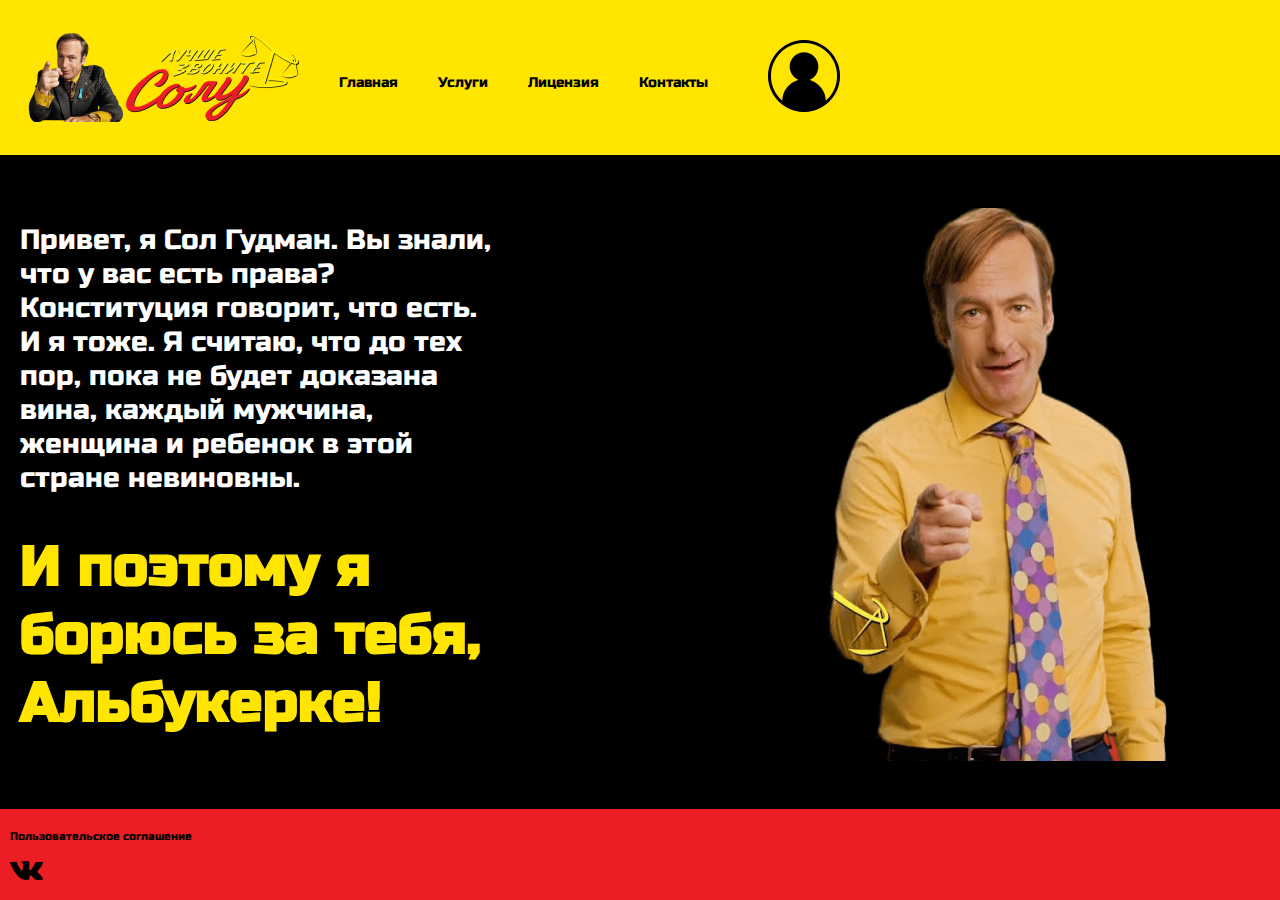
<file: index.html>
<!DOCTYPE html>
<html lang="en">
<head>
    <meta charset="UTF-8">
    <meta name="viewport" content="width=device-width, initial-scale=1.0">
    <title>Better Call Saul!</title>
    <link rel="stylesheet" href="styles/main.css" />
    <link rel="stylesheet"href="https://fonts.googleapis.com/css?family=Russo One">
</head>
    <body>
        <wrapper class="wrapper">
            <header id="header" class="header"> 
                <div class="container">
                    <div class="nav">
                        <img src="images/saulpic.png" />
                        <img src="images/name.png" />
                        <ul class="menu">
                            <li>
                            <a href="index.html">
                                Главная
                            </a>
                            </li>
                            <li>
                            <a href="services.html">
                                Услуги
                            </a>
                            </li>
                            <li>
                            <a href="license.html">
                                Лицензия
                            </a>
                            </li>
                            <li>
                            <a href="contacts.html">
                                Контакты
                            </a>
                            </li>
                            </ul>
                        <button id="profile"><img src="images/profile.png" /></button>
                    </div>
                    
                </div>
              
            </header>
            
            <section id="section" class="section">
                <div>
                    <p> Привет, я Сол Гудман. Вы знали, что у вас есть права? Конституция говорит, что есть. 
                        И я тоже. Я считаю, что до тех пор, пока не будет доказана вина, каждый мужчина, женщина и ребенок в этой стране невиновны. </p> 
                    <h1>И поэтому я борюсь за тебя, Альбукерке!</h1>
                </div>
                <img src="images/saulindex.png"/>
            </section>

            <div id="autorisation" class="modal">
                <div class="modal__box">
                    <h1>Авторизация</h1>
                    <p>Логин</p>
                    <div class="login"></div>
                    <p>Пароль</p>
                    <div class="password"></div>
                    <button class="yellowButtons">
                        Войти
                    </button>
                    <button id="profileClose" class="yellowButtons">
                        Закрыть
                    </button>
                </div>
            </div>

            <footer id="footer" class="footer">
                <div class="container">
                    <p>
                        Пользовательское соглашение
                    </p>
                    <img src="images/vkpic.png" />
                </div>
            </footer>

        </wrapper>
    </body>
    <script defer src="js/index.js"></script>
</html>
</file>
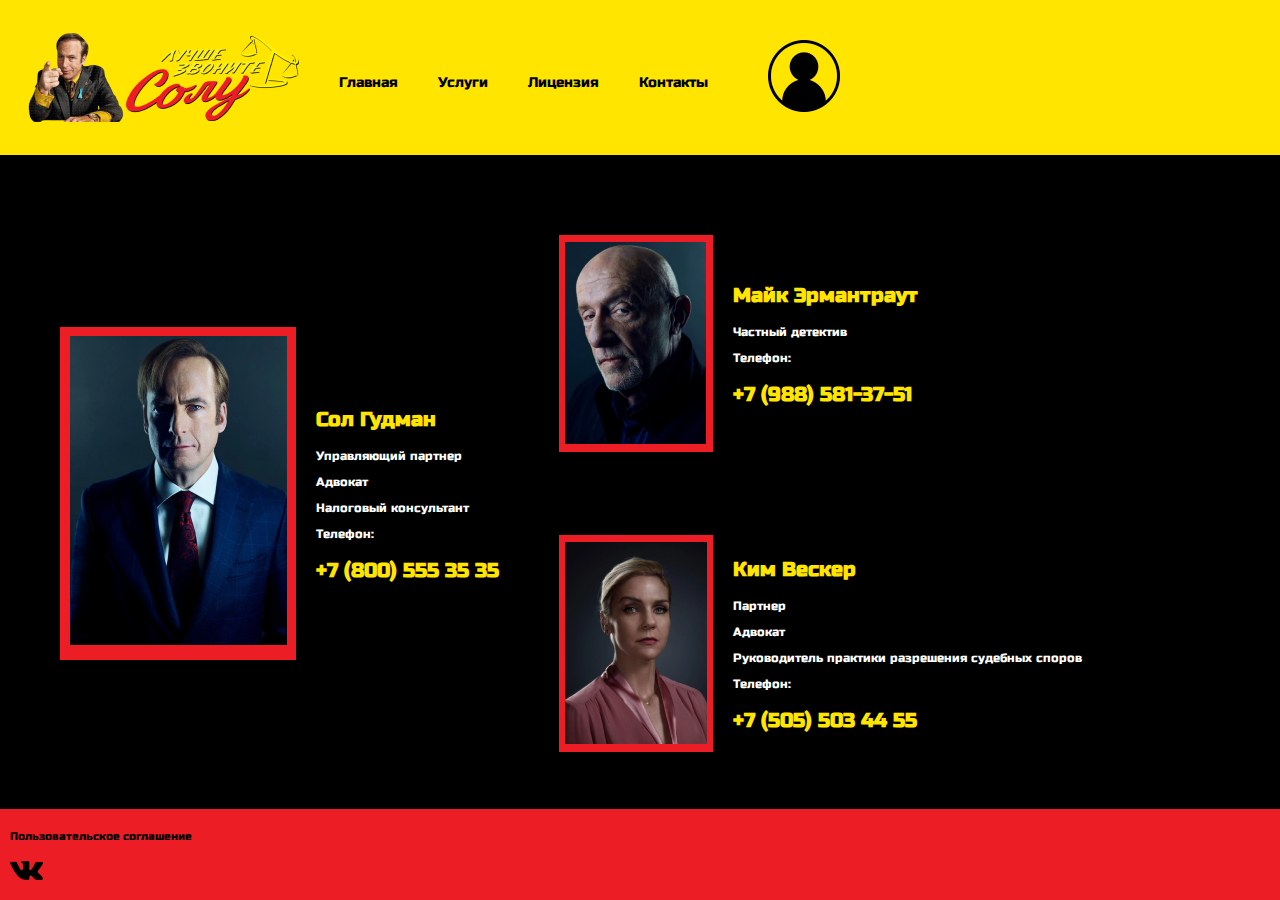
<file: contacts.html>
<!DOCTYPE html>
<html lang="en">
<head>
    <meta charset="UTF-8">
    <meta name="viewport" content="width=device-width, initial-scale=1.0">
    <title>Contacts</title>
    <link rel="stylesheet" href="styles/main.css" />
    <link rel="stylesheet"href="https://fonts.googleapis.com/css?family=Russo One">
</head>
    <body>
        <wrapper class="wrapper">
            <header id="header" class="header"> 
                <div class="container">
                    <div class="nav">
                        <img src="images/saulpic.png" />
                        <img src="images/name.png" />
                        <ul class="menu">
                            <li>
                            <a href="index.html">
                                Главная
                            </a>
                            </li>
                            <li>
                            <a href="services.html">
                                Услуги
                            </a>
                            </li>
                            <li>
                            <a href="license.html">
                                Лицензия
                            </a>
                            </li>
                            <li>
                            <a href="contacts.html">
                                Контакты
                            </a>
                            </li>
                            </ul>
                        <button id="profile"><img src="images/profile.png" /></button>
                    </div>
                    
                </div>
              
            </header>
            
            <section id="section" class="section">
                <div class="contacts">
                    <div class="contactpic"><img src="images/saulcontacts.png" /></div>
                    <div>
                        <h2>Сол Гудман</h2>
                        <p>Управляющий партнер</p>
                        Адвокат</p>
                        Налоговый консультант</p>
                        </p>
                        Телефон:</p>
                        <h2>+7 (800) 555 35 35</h2>
                    </div>
                </div>
                <div>
                    <div class="contacts">
                        <div class="contactpic"><img src="images/mikecontacts.png" /></div>
                        <div>
                            <h2>Майк Эрмантраут</h2>
                            <p>Частный детектив</p>
                            </p>
                            Телефон:</p>
                            <h2>+7 (988) 581-37-51</h2>
                        </div>
                    </div>
                    <div class="contacts">
                        <div class="contactpic"><img src="images/kimcontacts.png" /></div>
                        <div>
                            <h2>Ким Вескер</h2>
                            <p>Партнер</p>
                            Адвокат</p>
                            Руководитель практики разрешения судебных споров</p>
                            </p>
                            Телефон:</p>
                            <h2>+7 (505) 503 44 55</h2>
                        </div>
                    </div>
                </div>
                
            </section>
            
            <div id="autorisation" class="modal">
                <div class="modal__box">
                    <h1>Авторизация</h1>
                    <p>Логин</p>
                    <div class="login"></div>
                    <p>Пароль</p>
                    <div class="password"></div>
                    <button class="yellowButtons">
                        Войти
                    </button>
                    <button id="profileClose" class="yellowButtons">
                        Закрыть
                    </button>
                </div>
            </div>
            
            <footer id="footer" class="footer">
                <div class="container">
                    <p>
                        Пользовательское соглашение
                    </p>
                    <img src="images/vkpic.png" />
                </div>
            </footer>
            
        </wrapper>
    </body>
    <script defer src="js/index.js"></script>
</html>
</file>
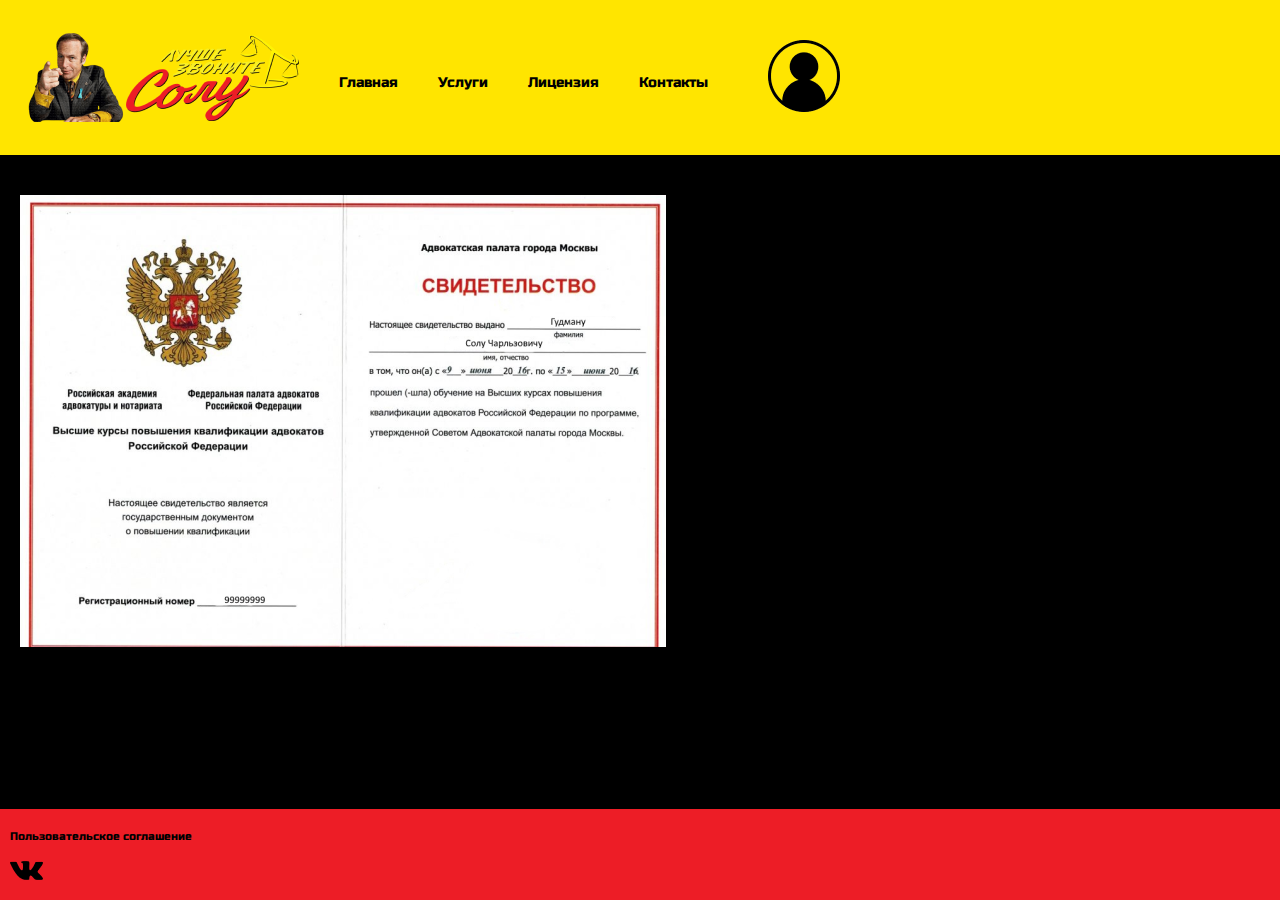
<file: license.html>
<!DOCTYPE html>
<html lang="en">
<head>
    <meta charset="UTF-8">
    <meta name="viewport" content="width=device-width, initial-scale=1.0">
    <title>License</title>
    <link rel="stylesheet" href="styles/main.css" />
    <link rel="stylesheet"href="https://fonts.googleapis.com/css?family=Russo One">
</head>
    <body>
        <wrapper class="wrapper">
            <header id="header" class="header"> 
                <div class="container">
                    <div class="nav">
                        <img src="images/saulpic.png" />
                        <img src="images/name.png" />
                        <ul class="menu">
                            <li>
                            <a href="index.html">
                                Главная
                            </a>
                            </li>
                            <li>
                            <a href="services.html">
                                Услуги
                            </a>
                            </li>
                            <li>
                            <a href="license.html">
                                Лицензия
                            </a>
                            </li>
                            <li>
                            <a href="contacts.html">
                                Контакты
                            </a>
                            </li>
                            </ul>
                            <button id="profile"><img src="images/profile.png" /></button>
                    </div>
                    
                </div>
              
            </header>
            
            <section id="section" class="section">
                    <img src="images/license.png" />
            </section>

            <div id="autorisation" class="modal">
                <div class="modal__box">
                    <h1>Авторизация</h1>
                    <p>Логин</p>
                    <div class="login"></div>
                    <p>Пароль</p>
                    <div class="password"></div>
                    <button class="yellowButtons">
                        Войти
                    </button>
                    <button id="profileClose" class="yellowButtons">
                        Закрыть
                    </button>
                </div>
            </div>
            
            <footer id="footer" class="footer">
                <div class="container">
                    <p>
                        Пользовательское соглашение
                    </p>
                    <img src="images/vkpic.png" />
                </div>
            </footer>
            
        </wrapper>
    </body>
    <script defer src="js/index.js"></script>
</html>
</file>
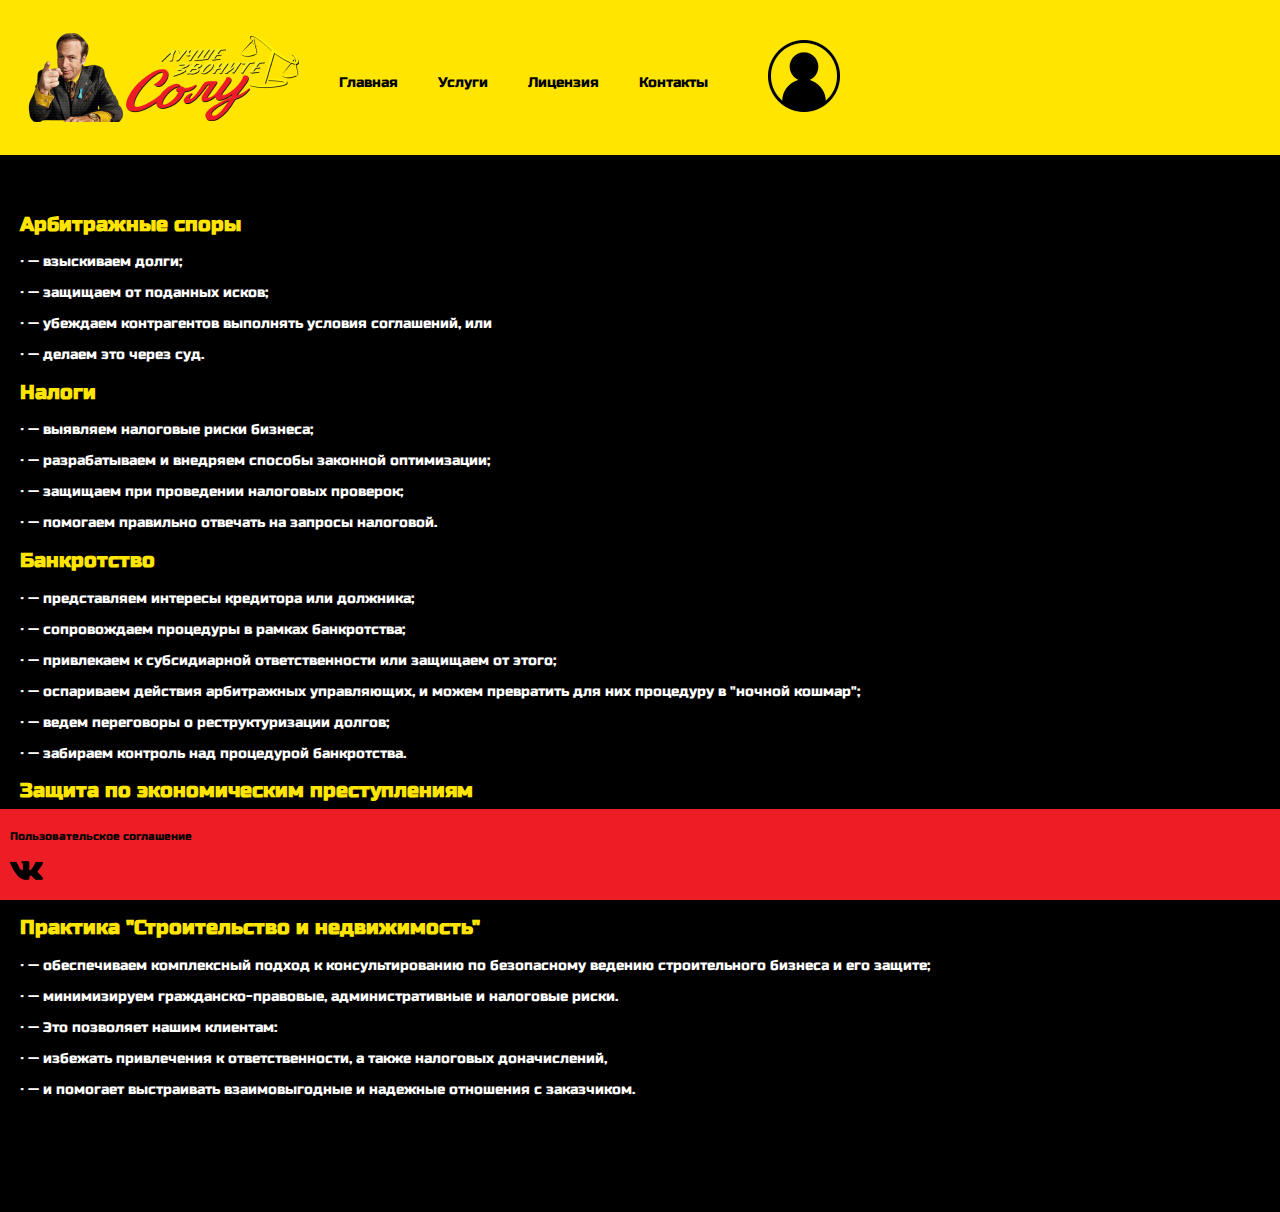
<file: services.html>
<!DOCTYPE html>
<html lang="en">
<head>
    <meta charset="UTF-8">
    <meta name="viewport" content="width=device-width, initial-scale=1.0">
    <title>Services</title>
    <link rel="stylesheet" href="styles/main.css" />
    <link rel="stylesheet"href="https://fonts.googleapis.com/css?family=Russo One">
</head>
    <body>
        <wrapper class="wrapper">
            <header id="header" class="header"> 
                <div class="container">
                    <div class="nav">
                        <img src="images/saulpic.png" />
                        <img src="images/name.png" />
                        <ul class="menu">
                            <li>
                            <a href="index.html">
                                Главная
                            </a>
                            </li>
                            <li>
                            <a href="services.html">
                                Услуги
                            </a>
                            </li>
                            <li>
                            <a href="license.html">
                                Лицензия
                            </a>
                            </li>
                            <li>
                            <a href="contacts.html">
                                Контакты
                            </a>
                            </li>
                            </ul>
                            <button id="profile"><img src="images/profile.png" /></button>
                    </div>
                    
                </div>
              
            </header>
            
            <section id="section" class="section">
                <div class="services">
                    <h2>Арбитражные споры</h2>
                    <p>· — взыскиваем долги; </p>
                        · — защищаем от поданных исков;</p>
                        · — убеждаем контрагентов выполнять условия соглашений, или</p>
                        · — делаем это через суд.
                    </p>
                    <h2>Налоги</h2>
                    <p>
                        · — выявляем налоговые риски бизнеса;</p>
                        · — разрабатываем и внедряем способы законной оптимизации;</p>
                        · — защищаем при проведении налоговых проверок;</p>
                        · — помогаем правильно отвечать на запросы налоговой.
                    </p>
                    <h2>Банкротство</h2>
                    <p>
                        · — представляем интересы кредитора или должника;</p>
                        · — сопровождаем процедуры в рамках банкротства;</p>
                        · — привлекаем к субсидиарной ответственности или защищаем от этого;</p>
                        · — оспариваем действия арбитражных управляющих, и можем превратить для них процедуру в "ночной кошмар";</p>
                        · — ведем переговоры о реструктуризации долгов;</p>
                        · — забираем контроль над процедурой банкротства.
                    </p>
                    <h2>Защита по экономическим преступлениям</h2>
                    <p>
                        · — строим линии защиты по экономическим преступлениям;</p>
                        · — помогаем привлечь к ответственности;</p>
                        · — выявляем хищения внутри компании.</p>
                    </p>
                    <h2>Практика "Строительство и недвижимость"</h2>
                    <p>
                        · — обеспечиваем комплексный подход к консультированию по безопасному ведению строительного бизнеса и его защите;</p>
                        · — минимизируем гражданско-правовые, административные и налоговые риски.</p>
                        · — Это позволяет нашим клиентам:</p>
                        · — избежать привлечения к ответственности, а также налоговых доначислений,</p>
                        · — и помогает выстраивать взаимовыгодные и надежные отношения с заказчиком.</p>
                    </p>
                </div>
           

            </section>

            <div id="autorisation" class="modal">
                <div class="modal__box">
                    <h1>Авторизация</h1>
                    <p>Логин</p>
                    <div class="login"></div>
                    <p>Пароль</p>
                    <div class="password"></div>
                    <button class="yellowButtons">
                        Войти
                    </button>
                    <button id="profileClose" class="yellowButtons">
                        Закрыть
                    </button>
                </div>
            </div>

            <footer id="footer" class="footer">
                <div class="container">
                    <p>
                        Пользовательское соглашение
                    </p>
                    <img src="images/vkpic.png" />
                </div>
            </footer>
            
        </wrapper>
    </body>
    <script defer src="js/index.js"></script>
</html>
</file>
<file: styles/main.css>
body{
  height: 100%;
  padding: 0;
  margin: 0;
  font-family: 'Russo One';
  color: white;
  font-size: 28px;
  background: #000000;
}

.wrapper{
  min-height: 100%;
  display:flex;
  flex-direction: column;
}

  
.conateiner{
  width: 1170px;
  margin: 0 auto;
}

.header{
  background-color: #ffe500;
  padding: 20px;
  display: flex;
  margin-bottom: 20px;  
}

.menu{
  display: flex; 
}

.menu li a{
  text-decoration: none;
  color:#000000;
  font-size: 14px;
}

.menu li{
  margin-right: 40px;
}

ul, li {
  display: block;
}
  
.nav{
  display: flex;
  align-items: center;
}

.section{
  padding: 20px;
  padding-bottom: 100px;
  display: flex;
  align-items: center;
  flex: 1 1 auto;
}  

h1{
  color:#ffe500;
}

h2{
  color:#ffe500;
  font-size: 20px;
}

.contacts{
  font-size: 12px;
  display: flex;
  align-items: center;
  padding: 20px;
}

.contactpic{
  padding: 20px;
}
   
.footer{
  background-color: #ED1D26;
  color: black;
  font-size: 11px;
  padding: 10px;
  position: fixed;
  left: 0;
  bottom: 0;
  width: 100%;
  margin-top: 20px;
}

.modal{
    position: fixed;
    font-size: 20px;
    left: 0;
    top: 0;
    width: 100%;
    height: 100%;
    z-index: 99998;
    background-color:  rgba(237, 29, 38, .3);
    display: grid;
    align-items: center;
    justify-content: center;
    overflow-y: auto;
    visibility: hidden;
    opacity: 0;
    transition: opacity .4s, visibility .4s;
}
  .modal__box{
    max-width: 500px;
    padding: 45px;
    z-index: 1;
    background-color: #242424;
    transform: scale(0);
    transition: transform .8s;
}
  .modal.open{
    visibility: visible;
    opacity: 1;
}
  .modal.open .modal__box{
    transform: scale(1);
}

  .login{
    width: 347px;
    height: 42px;
    border-radius: 0px;
    border: 1px solid #ED1D26;
    background: #000000;
    padding-top: 15px;
    margin-top: 15px;
}
.password{
  width: 347px;
  height: 42px;
  border-radius: 0px;
  border: 1px solid #ED1D26;
  background: #000000;
  padding-top: 15px;
  margin-top: 15px;
}

button{
  background: transparent;
  border-radius: 50%;
  border: 0;
  align-items: right;
  padding: 20px;
}

.yellowButtons{
  width: 347px;
    height: 57px;
    border-radius: 15px;
    border: 1px solid #ffe500;
    background: #ffe500;
    color: #000000;
    font-size: 20px;
    font-family: "Russo One";
    padding-top: 15px;
    margin-top: 15px;
}

.services{
  font-size: 14px;
}
</file>
